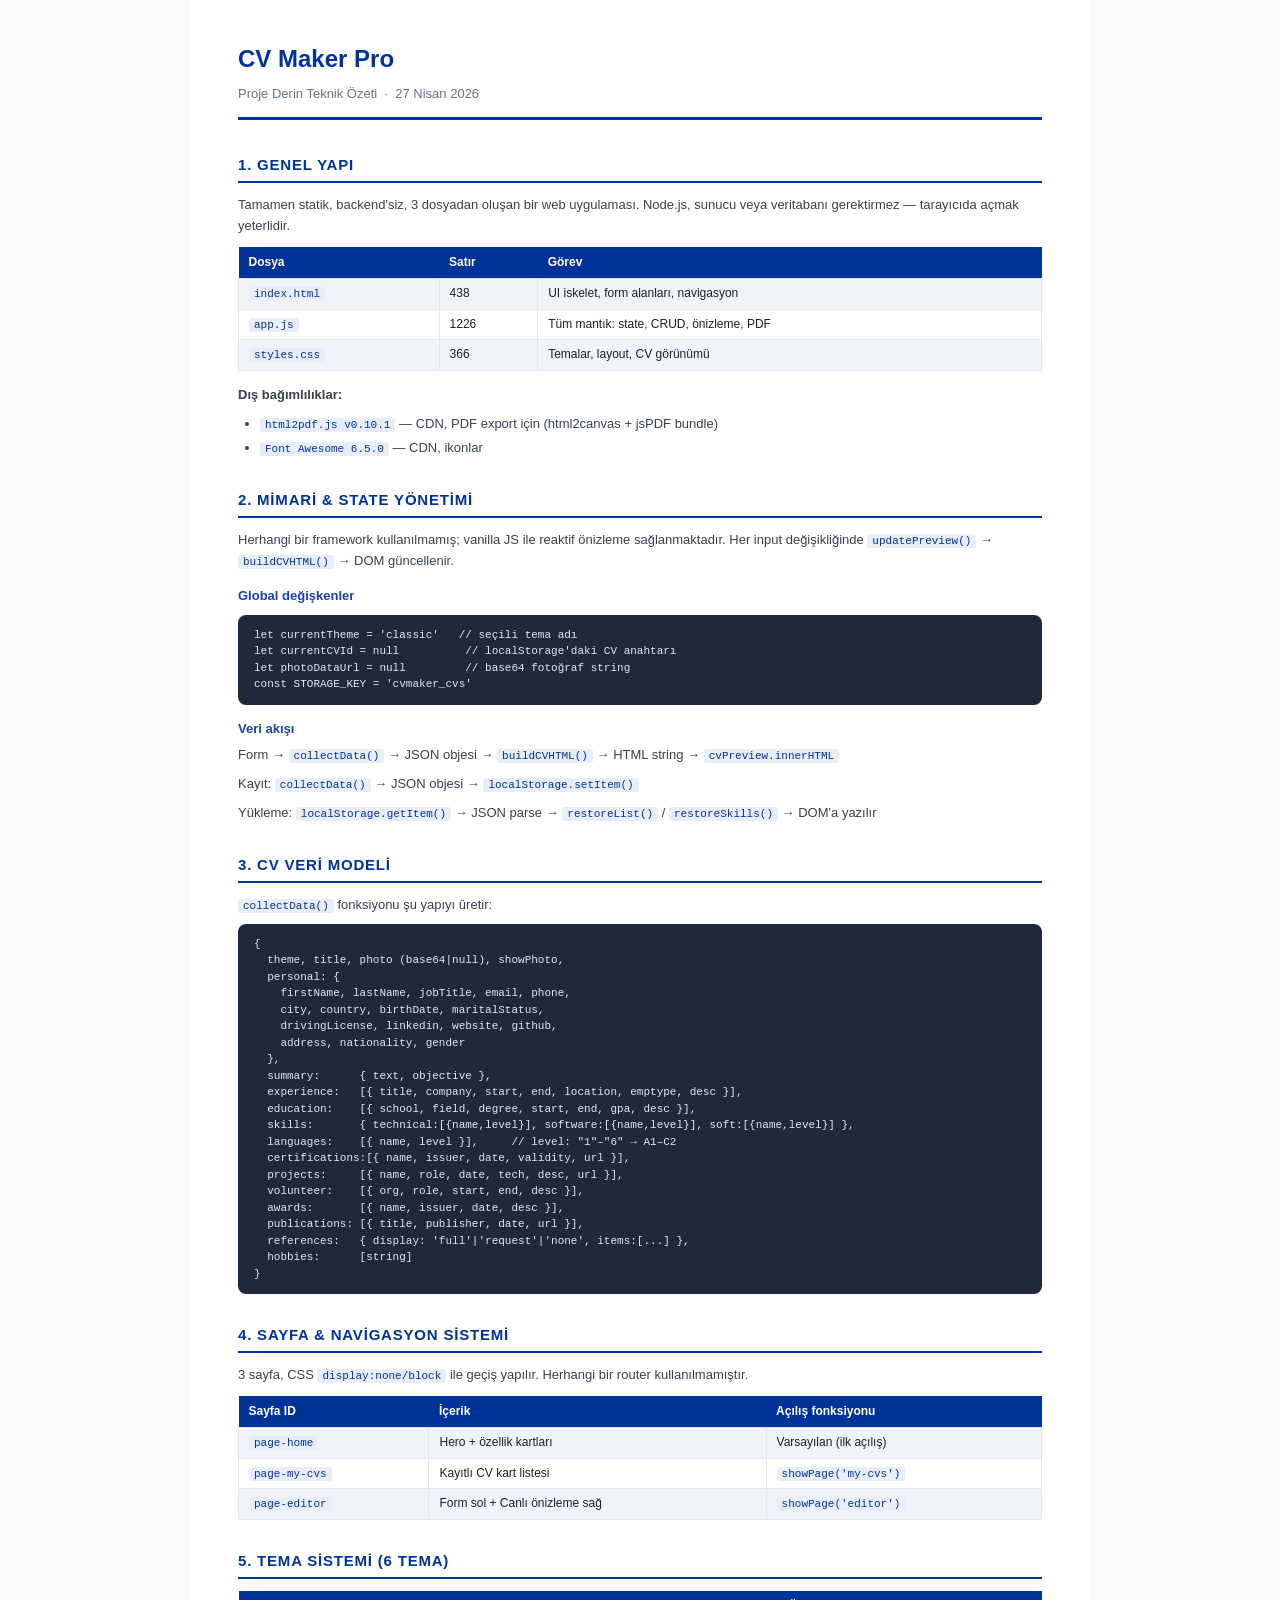
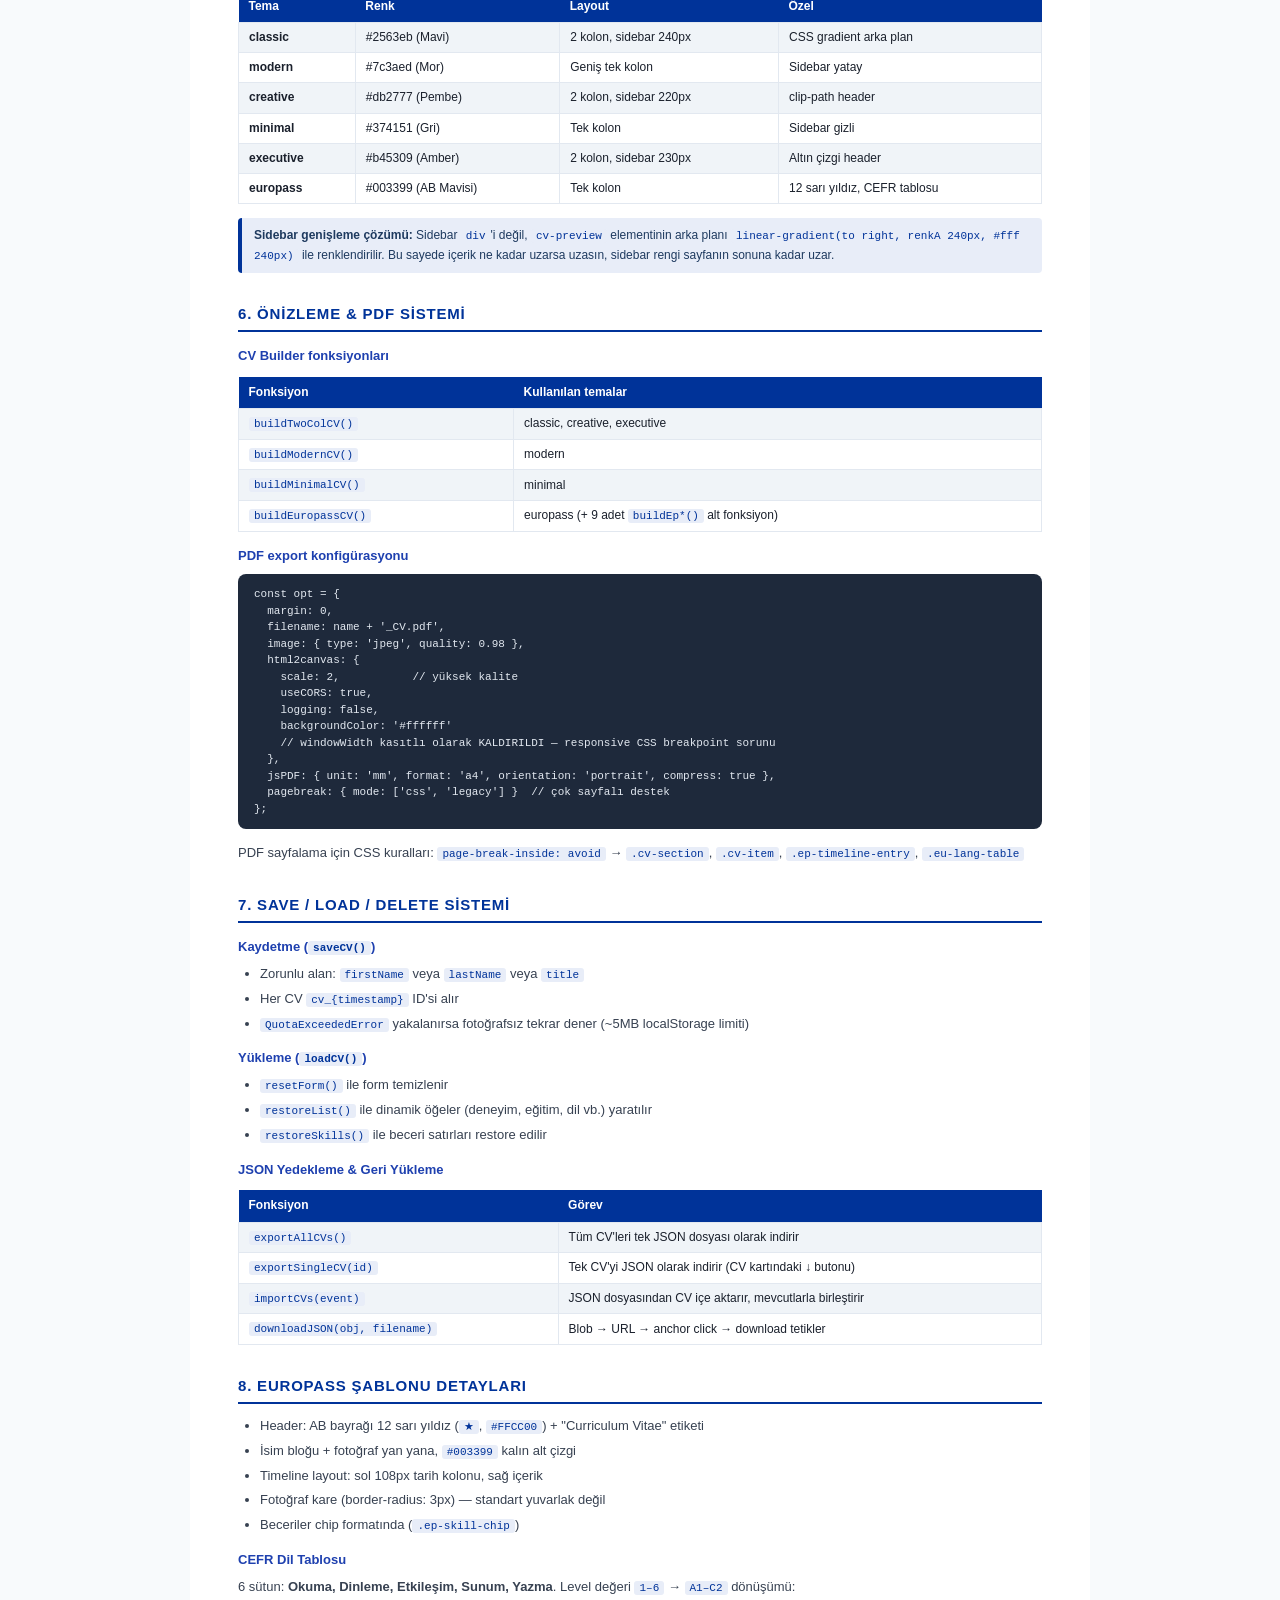
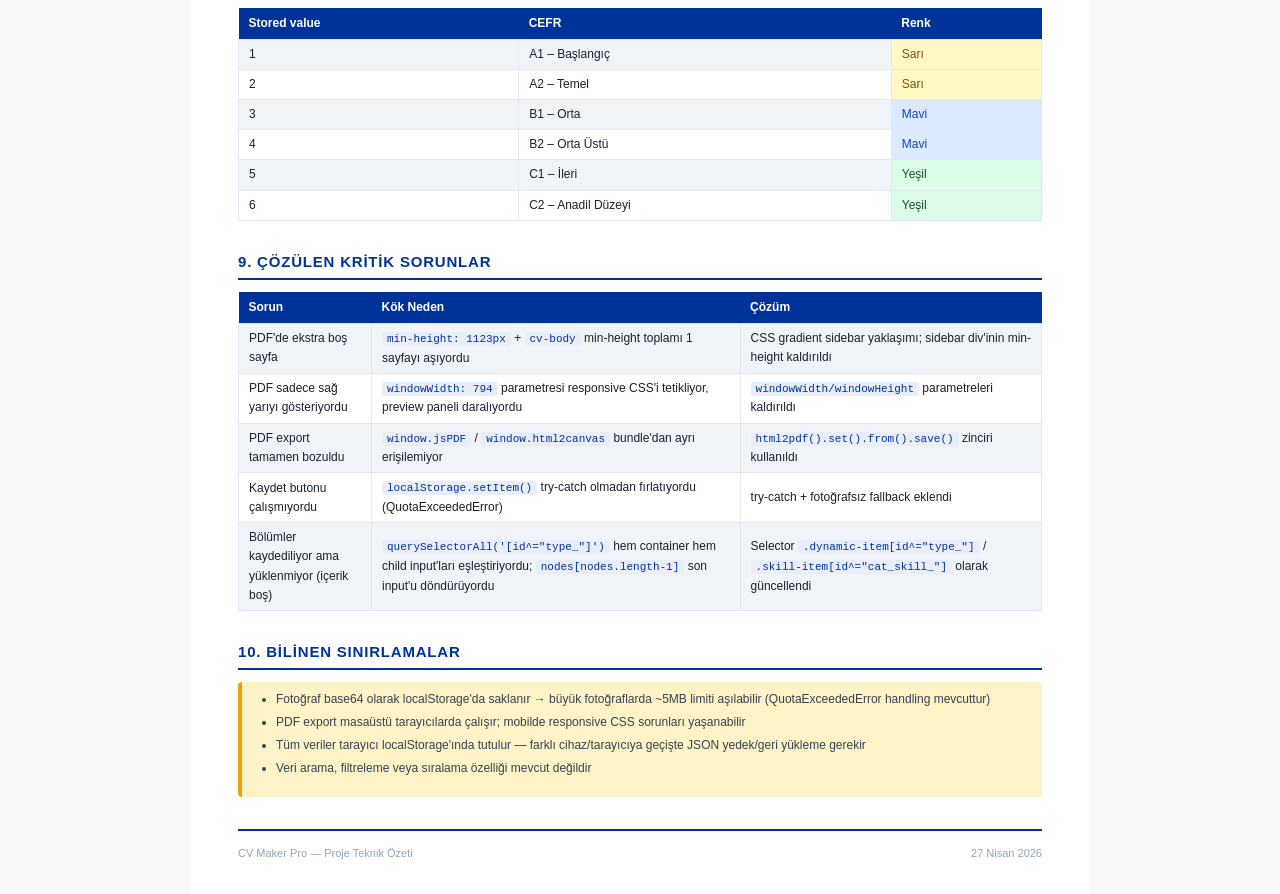
<file: proje_ozeti.html>
<!DOCTYPE html>
<html lang="tr">
<head>
<meta charset="UTF-8" />
<title>CV Maker Pro — Proje Derin Özeti</title>
<style>
  * { box-sizing: border-box; margin: 0; padding: 0; }
  body { font-family: 'Segoe UI', Arial, sans-serif; background: #f8fafc; color: #1a202c; font-size: 13px; line-height: 1.6; }
  .page { max-width: 900px; margin: 0 auto; padding: 40px 48px; background: #fff; }
  h1 { font-size: 24px; font-weight: 800; color: #003399; margin-bottom: 6px; }
  .subtitle { font-size: 13px; color: #64748b; margin-bottom: 28px; border-bottom: 3px solid #003399; padding-bottom: 12px; }
  h2 { font-size: 15px; font-weight: 800; color: #003399; border-bottom: 2px solid #003399; padding: 5px 0 4px; margin: 24px 0 12px; text-transform: uppercase; letter-spacing: 0.8px; }
  h3 { font-size: 13px; font-weight: 700; color: #1e40af; margin: 14px 0 6px; }
  p { margin-bottom: 8px; color: #374151; }
  table { width: 100%; border-collapse: collapse; margin: 10px 0 14px; font-size: 12px; }
  th { background: #003399; color: #fff; padding: 6px 10px; text-align: left; font-weight: 700; }
  td { padding: 5px 10px; border: 1px solid #e2e8f0; }
  tr:nth-child(even) td { background: #f0f4f8; }
  pre { background: #1e293b; color: #e2e8f0; border-radius: 8px; padding: 12px 16px; font-size: 11px; overflow-x: auto; margin: 8px 0 14px; font-family: 'Consolas', 'Courier New', monospace; line-height: 1.5; }
  code { background: #e8edf8; color: #003399; padding: 1px 5px; border-radius: 3px; font-size: 11px; font-family: 'Consolas', monospace; }
  ul, ol { padding-left: 22px; margin-bottom: 10px; }
  li { margin-bottom: 4px; color: #374151; }
  .badge { display: inline-block; background: #e8edf8; color: #003399; border-radius: 3px; padding: 1px 7px; font-size: 11px; font-weight: 700; margin: 1px; }
  .warn { background: #fef3c7; border-left: 4px solid #f59e0b; padding: 8px 12px; border-radius: 4px; margin: 10px 0; font-size: 12px; color: #92400e; }
  .info { background: #e8edf8; border-left: 4px solid #003399; padding: 8px 12px; border-radius: 4px; margin: 10px 0; font-size: 12px; color: #1e3a5f; }
  @media print {
    body { background: #fff; }
    .page { padding: 20px 24px; }
    pre { font-size: 10px; }
  }
</style>
</head>
<body>
<div class="page">

  <h1>CV Maker Pro</h1>
  <div class="subtitle">Proje Derin Teknik Özeti &nbsp;·&nbsp; 27 Nisan 2026</div>

  <!-- GENEL YAPI -->
  <h2>1. Genel Yapı</h2>
  <p>Tamamen statik, backend'siz, 3 dosyadan oluşan bir web uygulaması. Node.js, sunucu veya veritabanı gerektirmez — tarayıcıda açmak yeterlidir.</p>
  <table>
    <tr><th>Dosya</th><th>Satır</th><th>Görev</th></tr>
    <tr><td><code>index.html</code></td><td>438</td><td>UI iskelet, form alanları, navigasyon</td></tr>
    <tr><td><code>app.js</code></td><td>1226</td><td>Tüm mantık: state, CRUD, önizleme, PDF</td></tr>
    <tr><td><code>styles.css</code></td><td>366</td><td>Temalar, layout, CV görünümü</td></tr>
  </table>
  <p><strong>Dış bağımlılıklar:</strong></p>
  <ul>
    <li><code>html2pdf.js v0.10.1</code> — CDN, PDF export için (html2canvas + jsPDF bundle)</li>
    <li><code>Font Awesome 6.5.0</code> — CDN, ikonlar</li>
  </ul>

  <!-- MİMARİ & STATE -->
  <h2>2. Mimari &amp; State Yönetimi</h2>
  <p>Herhangi bir framework kullanılmamış; vanilla JS ile reaktif önizleme sağlanmaktadır. Her input değişikliğinde <code>updatePreview()</code> → <code>buildCVHTML()</code> → DOM güncellenir.</p>
  <h3>Global değişkenler</h3>
  <pre>let currentTheme = 'classic'   // seçili tema adı
let currentCVId = null          // localStorage'daki CV anahtarı
let photoDataUrl = null         // base64 fotoğraf string
const STORAGE_KEY = 'cvmaker_cvs'</pre>
  <h3>Veri akışı</h3>
  <p>Form → <code>collectData()</code> → JSON objesi → <code>buildCVHTML()</code> → HTML string → <code>cvPreview.innerHTML</code></p>
  <p>Kayıt: <code>collectData()</code> → JSON objesi → <code>localStorage.setItem()</code></p>
  <p>Yükleme: <code>localStorage.getItem()</code> → JSON parse → <code>restoreList()</code> / <code>restoreSkills()</code> → DOM'a yazılır</p>

  <!-- CV VERİ MODELİ -->
  <h2>3. CV Veri Modeli</h2>
  <p><code>collectData()</code> fonksiyonu şu yapıyı üretir:</p>
  <pre>{
  theme, title, photo (base64|null), showPhoto,
  personal: {
    firstName, lastName, jobTitle, email, phone,
    city, country, birthDate, maritalStatus,
    drivingLicense, linkedin, website, github,
    address, nationality, gender
  },
  summary:      { text, objective },
  experience:   [{ title, company, start, end, location, emptype, desc }],
  education:    [{ school, field, degree, start, end, gpa, desc }],
  skills:       { technical:[{name,level}], software:[{name,level}], soft:[{name,level}] },
  languages:    [{ name, level }],     // level: "1"–"6" → A1–C2
  certifications:[{ name, issuer, date, validity, url }],
  projects:     [{ name, role, date, tech, desc, url }],
  volunteer:    [{ org, role, start, end, desc }],
  awards:       [{ name, issuer, date, desc }],
  publications: [{ title, publisher, date, url }],
  references:   { display: 'full'|'request'|'none', items:[...] },
  hobbies:      [string]
}</pre>

  <!-- SAYFA SİSTEMİ -->
  <h2>4. Sayfa &amp; Navigasyon Sistemi</h2>
  <p>3 sayfa, CSS <code>display:none/block</code> ile geçiş yapılır. Herhangi bir router kullanılmamıştır.</p>
  <table>
    <tr><th>Sayfa ID</th><th>İçerik</th><th>Açılış fonksiyonu</th></tr>
    <tr><td><code>page-home</code></td><td>Hero + özellik kartları</td><td>Varsayılan (ilk açılış)</td></tr>
    <tr><td><code>page-my-cvs</code></td><td>Kayıtlı CV kart listesi</td><td><code>showPage('my-cvs')</code></td></tr>
    <tr><td><code>page-editor</code></td><td>Form sol + Canlı önizleme sağ</td><td><code>showPage('editor')</code></td></tr>
  </table>

  <!-- TEMALAR -->
  <h2>5. Tema Sistemi (6 Tema)</h2>
  <table>
    <tr><th>Tema</th><th>Renk</th><th>Layout</th><th>Özel</th></tr>
    <tr><td><strong>classic</strong></td><td>#2563eb (Mavi)</td><td>2 kolon, sidebar 240px</td><td>CSS gradient arka plan</td></tr>
    <tr><td><strong>modern</strong></td><td>#7c3aed (Mor)</td><td>Geniş tek kolon</td><td>Sidebar yatay</td></tr>
    <tr><td><strong>creative</strong></td><td>#db2777 (Pembe)</td><td>2 kolon, sidebar 220px</td><td>clip-path header</td></tr>
    <tr><td><strong>minimal</strong></td><td>#374151 (Gri)</td><td>Tek kolon</td><td>Sidebar gizli</td></tr>
    <tr><td><strong>executive</strong></td><td>#b45309 (Amber)</td><td>2 kolon, sidebar 230px</td><td>Altın çizgi header</td></tr>
    <tr><td><strong>europass</strong></td><td>#003399 (AB Mavisi)</td><td>Tek kolon</td><td>12 sarı yıldız, CEFR tablosu</td></tr>
  </table>
  <div class="info"><strong>Sidebar genişleme çözümü:</strong> Sidebar <code>div</code>'i değil, <code>cv-preview</code> elementinin arka planı <code>linear-gradient(to right, renkA 240px, #fff 240px)</code> ile renklendirilir. Bu sayede içerik ne kadar uzarsa uzasın, sidebar rengi sayfanın sonuna kadar uzar.</div>

  <!-- PREVIEW & PDF -->
  <h2>6. Önizleme &amp; PDF Sistemi</h2>
  <h3>CV Builder fonksiyonları</h3>
  <table>
    <tr><th>Fonksiyon</th><th>Kullanılan temalar</th></tr>
    <tr><td><code>buildTwoColCV()</code></td><td>classic, creative, executive</td></tr>
    <tr><td><code>buildModernCV()</code></td><td>modern</td></tr>
    <tr><td><code>buildMinimalCV()</code></td><td>minimal</td></tr>
    <tr><td><code>buildEuropassCV()</code></td><td>europass (+ 9 adet <code>buildEp*()</code> alt fonksiyon)</td></tr>
  </table>
  <h3>PDF export konfigürasyonu</h3>
  <pre>const opt = {
  margin: 0,
  filename: name + '_CV.pdf',
  image: { type: 'jpeg', quality: 0.98 },
  html2canvas: {
    scale: 2,           // yüksek kalite
    useCORS: true,
    logging: false,
    backgroundColor: '#ffffff'
    // windowWidth kasıtlı olarak KALDIRILDI — responsive CSS breakpoint sorunu
  },
  jsPDF: { unit: 'mm', format: 'a4', orientation: 'portrait', compress: true },
  pagebreak: { mode: ['css', 'legacy'] }  // çok sayfalı destek
};</pre>
  <p>PDF sayfalama için CSS kuralları: <code>page-break-inside: avoid</code> → <code>.cv-section</code>, <code>.cv-item</code>, <code>.ep-timeline-entry</code>, <code>.eu-lang-table</code></p>

  <!-- KAYIT / YÜKLEME -->
  <h2>7. Save / Load / Delete Sistemi</h2>
  <h3>Kaydetme (<code>saveCV()</code>)</h3>
  <ul>
    <li>Zorunlu alan: <code>firstName</code> veya <code>lastName</code> veya <code>title</code></li>
    <li>Her CV <code>cv_{timestamp}</code> ID'si alır</li>
    <li><code>QuotaExceededError</code> yakalanırsa fotoğrafsız tekrar dener (~5MB localStorage limiti)</li>
  </ul>
  <h3>Yükleme (<code>loadCV()</code>)</h3>
  <ul>
    <li><code>resetForm()</code> ile form temizlenir</li>
    <li><code>restoreList()</code> ile dinamik öğeler (deneyim, eğitim, dil vb.) yaratılır</li>
    <li><code>restoreSkills()</code> ile beceri satırları restore edilir</li>
  </ul>
  <h3>JSON Yedekleme &amp; Geri Yükleme</h3>
  <table>
    <tr><th>Fonksiyon</th><th>Görev</th></tr>
    <tr><td><code>exportAllCVs()</code></td><td>Tüm CV'leri tek JSON dosyası olarak indirir</td></tr>
    <tr><td><code>exportSingleCV(id)</code></td><td>Tek CV'yi JSON olarak indirir (CV kartındaki ↓ butonu)</td></tr>
    <tr><td><code>importCVs(event)</code></td><td>JSON dosyasından CV içe aktarır, mevcutlarla birleştirir</td></tr>
    <tr><td><code>downloadJSON(obj, filename)</code></td><td>Blob → URL → anchor click → download tetikler</td></tr>
  </table>

  <!-- EUROPASS -->
  <h2>8. Europass Şablonu Detayları</h2>
  <ul>
    <li>Header: AB bayrağı 12 sarı yıldız (<code>★</code>, <code>#FFCC00</code>) + "Curriculum Vitae" etiketi</li>
    <li>İsim bloğu + fotoğraf yan yana, <code>#003399</code> kalın alt çizgi</li>
    <li>Timeline layout: sol 108px tarih kolonu, sağ içerik</li>
    <li>Fotoğraf kare (border-radius: 3px) — standart yuvarlak değil</li>
    <li>Beceriler chip formatında (<code>.ep-skill-chip</code>)</li>
  </ul>
  <h3>CEFR Dil Tablosu</h3>
  <p>6 sütun: <strong>Okuma, Dinleme, Etkileşim, Sunum, Yazma</strong>. Level değeri <code>1–6</code> → <code>A1–C2</code> dönüşümü:</p>
  <table>
    <tr><th>Stored value</th><th>CEFR</th><th>Renk</th></tr>
    <tr><td>1</td><td>A1 – Başlangıç</td><td style="background:#fef9c3;color:#854d0e">Sarı</td></tr>
    <tr><td>2</td><td>A2 – Temel</td><td style="background:#fef9c3;color:#854d0e">Sarı</td></tr>
    <tr><td>3</td><td>B1 – Orta</td><td style="background:#dbeafe;color:#1e40af">Mavi</td></tr>
    <tr><td>4</td><td>B2 – Orta Üstü</td><td style="background:#dbeafe;color:#1e40af">Mavi</td></tr>
    <tr><td>5</td><td>C1 – İleri</td><td style="background:#dcfce7;color:#14532d">Yeşil</td></tr>
    <tr><td>6</td><td>C2 – Anadil Düzeyi</td><td style="background:#dcfce7;color:#14532d">Yeşil</td></tr>
  </table>

  <!-- DÜZELTILEN BUGLAR -->
  <h2>9. Çözülen Kritik Sorunlar</h2>
  <table>
    <tr><th>Sorun</th><th>Kök Neden</th><th>Çözüm</th></tr>
    <tr>
      <td>PDF'de ekstra boş sayfa</td>
      <td><code>min-height: 1123px</code> + <code>cv-body</code> min-height toplamı 1 sayfayı aşıyordu</td>
      <td>CSS gradient sidebar yaklaşımı; sidebar div'inin min-height kaldırıldı</td>
    </tr>
    <tr>
      <td>PDF sadece sağ yarıyı gösteriyordu</td>
      <td><code>windowWidth: 794</code> parametresi responsive CSS'i tetikliyor, preview paneli daralıyordu</td>
      <td><code>windowWidth/windowHeight</code> parametreleri kaldırıldı</td>
    </tr>
    <tr>
      <td>PDF export tamamen bozuldu</td>
      <td><code>window.jsPDF</code> / <code>window.html2canvas</code> bundle'dan ayrı erişilemiyor</td>
      <td><code>html2pdf().set().from().save()</code> zinciri kullanıldı</td>
    </tr>
    <tr>
      <td>Kaydet butonu çalışmıyordu</td>
      <td><code>localStorage.setItem()</code> try-catch olmadan fırlatıyordu (QuotaExceededError)</td>
      <td>try-catch + fotoğrafsız fallback eklendi</td>
    </tr>
    <tr>
      <td>Bölümler kaydediliyor ama yüklenmiyor (içerik boş)</td>
      <td><code>querySelectorAll('[id^="type_"]')</code> hem container hem child input'ları eşleştiriyordu; <code>nodes[nodes.length-1]</code> son input'u döndürüyordu</td>
      <td>Selector <code>.dynamic-item[id^="type_"]</code> / <code>.skill-item[id^="cat_skill_"]</code> olarak güncellendi</td>
    </tr>
  </table>

  <!-- SINIRLAMALAR -->
  <h2>10. Bilinen Sınırlamalar</h2>
  <div class="warn">
    <ul>
      <li>Fotoğraf base64 olarak localStorage'da saklanır → büyük fotoğraflarda ~5MB limiti aşılabilir (QuotaExceededError handling mevcuttur)</li>
      <li>PDF export masaüstü tarayıcılarda çalışır; mobilde responsive CSS sorunları yaşanabilir</li>
      <li>Tüm veriler tarayıcı localStorage'ında tutulur — farklı cihaz/tarayıcıya geçişte JSON yedek/geri yükleme gerekir</li>
      <li>Veri arama, filtreleme veya sıralama özelliği mevcut değildir</li>
    </ul>
  </div>

  <div style="margin-top:32px;padding-top:14px;border-top:2px solid #003399;font-size:11px;color:#94a3b8;display:flex;justify-content:space-between;">
    <span>CV Maker Pro — Proje Teknik Özeti</span>
    <span>27 Nisan 2026</span>
  </div>

</div>
</body>
</html>
</file>
